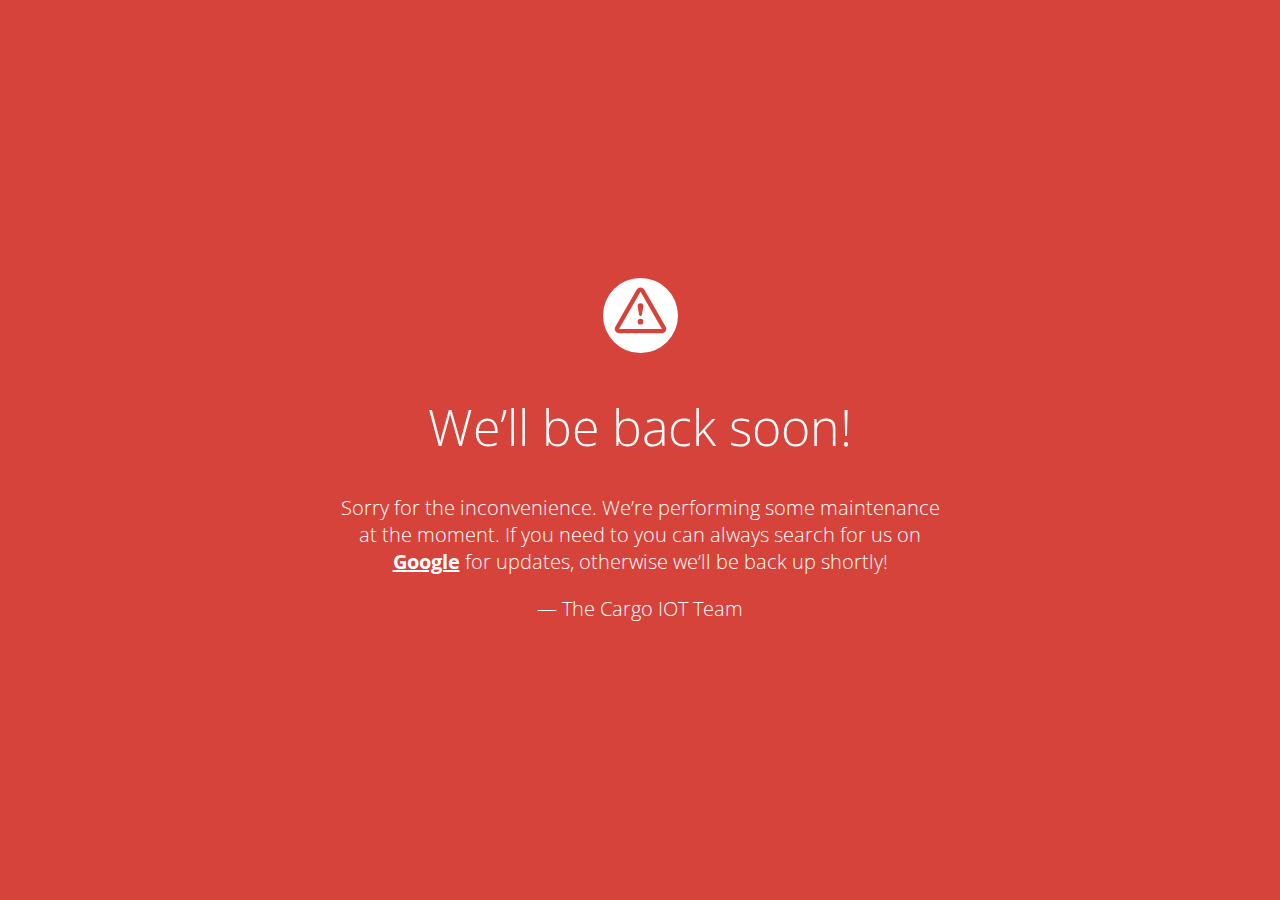
<file: AA2/index.html>
<!doctype html>
<title>Site Maintenance</title>
<link href="https://fonts.googleapis.com/css?family=Open+Sans:300,400,700" rel="stylesheet">
<style>
  html, body { padding: 0; margin: 0; width: 100%; height: 100%; }
  * {box-sizing: border-box;}
  body { text-align: center; padding: 0; background: #d6433b; color: #fff; font-family: Open Sans; }
  h1 { font-size: 50px; font-weight: 100; text-align: center;}
  body { font-family: Open Sans; font-weight: 100; font-size: 20px; color: #fff; text-align: center; display: -webkit-box; display: -ms-flexbox; display: flex; -webkit-box-pack: center; -ms-flex-pack: center; justify-content: center; -webkit-box-align: center; -ms-flex-align: center; align-items: center;}
  article { display: block; width: 700px; padding: 50px; margin: 0 auto; }
  a { color: #fff; font-weight: bold;}
  a:hover { text-decoration: none; }
  svg { width: 75px; margin-top: 1em; }
</style>

<article>
    <svg xmlns="http://www.w3.org/2000/svg" viewBox="0 0 202.24 202.24"><defs><style>.cls-1{fill:#fff;}</style></defs><title>Asset 3</title><g id="Layer_2" data-name="Layer 2"><g id="Capa_1" data-name="Capa 1"><path class="cls-1" d="M101.12,0A101.12,101.12,0,1,0,202.24,101.12,101.12,101.12,0,0,0,101.12,0ZM159,148.76H43.28a11.57,11.57,0,0,1-10-17.34L91.09,31.16a11.57,11.57,0,0,1,20.06,0L169,131.43a11.57,11.57,0,0,1-10,17.34Z"/><path class="cls-1" d="M101.12,36.93h0L43.27,137.21H159L101.13,36.94Zm0,88.7a7.71,7.71,0,1,1,7.71-7.71A7.71,7.71,0,0,1,101.12,125.63Zm7.71-50.13a7.56,7.56,0,0,1-.11,1.3l-3.8,22.49a3.86,3.86,0,0,1-7.61,0l-3.8-22.49a8,8,0,0,1-.11-1.3,7.71,7.71,0,1,1,15.43,0Z"/></g></g></svg>
    <h1>We&rsquo;ll be back soon!</h1>
    <div>
        <p>Sorry for the inconvenience. We&rsquo;re performing some maintenance at the moment. If you need to you can always search for us on <a href="http://www.google.com/">Google</a> for updates, otherwise we&rsquo;ll be back up shortly!</p>
        <p>&mdash; The Cargo IOT Team</p>
    </div>
</article>
</file>
